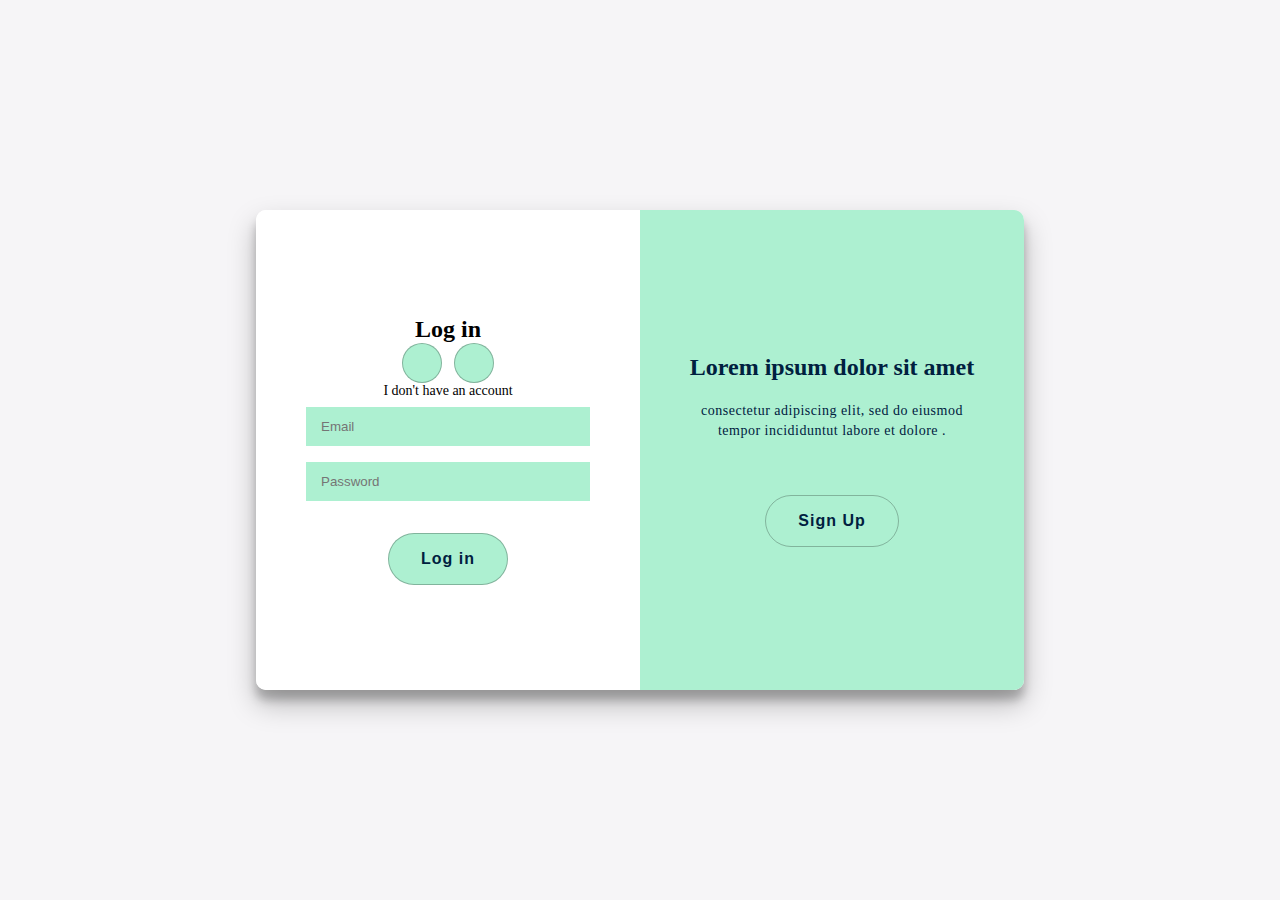
<file: index.html>
<!DOCTYPE html>
<html lang="en">
	<head>
		<meta charset="UTF-8">
		<meta name="viewport" content="width=device-width, initial-scale=1.0">
		<link rel="stylesheet" href="./FormConnect.css" />
		<link rel="stylesheet" href="https://cdnjs.cloudflare.com/ajax/libs/font-awesome/6.4.0/css/all.min.css" integrity="sha512-iecdLmaskl7CVkqkXNQ/ZH/XLlvWZOJyj7Yy7tcenmpD1ypASozpmT/E0iPtmFIB46ZmdtAc9eNBvH0H/ZpiBw==" crossorigin="anonymous" referrerpolicy="no-referrer" />
		<title>Document</title>
	</head>
	<body>
		<div class="container" id="container">
			<div class="form-container sign-up-container">
				<form action="#">
					<h1>Create Account</h1>
					<section class="social-container">
						<a href=#><i class="fa-brands fa-google-plus-g"></i></a>
						<a href=#><i class="fa fa-university"></i></a>
					</section>
					<span>Use your Gmail</span>

					<input type="text" placeholder="Name" />
					<input type="email" placeholder="Email" />
					<input type="password" placeholder="Password" />
					<button>Sign Up</button>
				</form>
			</div>

			<div class="form-container login-container">
				<form action="#">
					<h1>Log in</h1>
					<section class="social-container">
						<a href=#><i class="fa-brands fa-google-plus-g"></i></a>
						<a href=#><i class="fa fa-university"></i></a>
					</section>

					<span>I don't have an account</span>
					<input type="email" placeholder="Email" />
					<input type="password" placeholder="Password" />
					<button>Log in</button>
				</form>
			</div>

			<div class="overlay-container">
				<div class="overlay">
					<div class="overlay-panel overlay-left">
						<h1>Lorem ipsum dolor sit amet</h1>
						<p>consectetur adipiscing elit, sed do eiusmod tempor incididuntut labore et dolore.</p>
						<button class="ghost" id="login">Log in</button>
					</div>
	
					<div class="overlay-panel overlay-right">
						<h1>Lorem ipsum dolor sit amet</h1>
						<p>consectetur adipiscing elit, sed do eiusmod tempor incididuntut labore et dolore .</p>
						<button class="ghost" id="signup">Sign Up</button>
					</div>
				</div>
			</div>
		</div>
		
		<script src="FormConnect.js" charset="UTF-8"></script>
	</body>

</html>
</file>
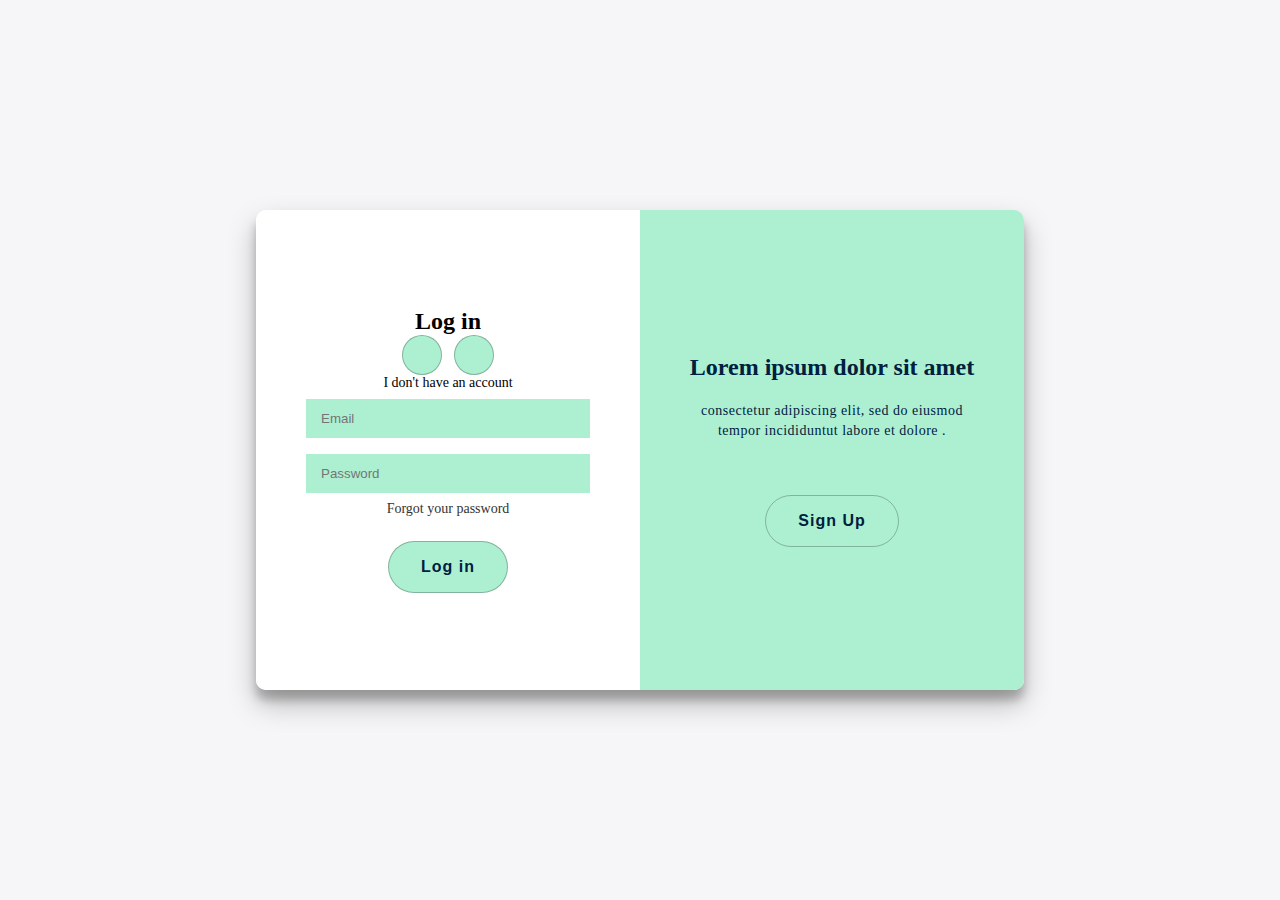
<file: formConnect.html>
<!DOCTYPE html>
<html lang="en">
	<head>
		<meta charset="UTF-8">
		<meta name="viewport" content="width=device-width, initial-scale=1.0">
		<link rel="stylesheet" href="./FormConnect.css" />
		<link rel="stylesheet" href="https://cdnjs.cloudflare.com/ajax/libs/font-awesome/6.4.0/css/all.min.css" integrity="sha512-iecdLmaskl7CVkqkXNQ/ZH/XLlvWZOJyj7Yy7tcenmpD1ypASozpmT/E0iPtmFIB46ZmdtAc9eNBvH0H/ZpiBw==" crossorigin="anonymous" referrerpolicy="no-referrer" />
		<title>Document</title>
	</head>
	<body>
		<div class="container" id="container">
			<div class="form-container sign-up-container">
				<form action="#">
					<h1>Create Account</h1>
					<section class="social-container">
						<a href=#><i class="fa-brands fa-google-plus-g"></i></a>
					</section>
					<span>Use your Gmail</span>

					<input type="text" placeholder="Name" />
					<input type="email" placeholder="Email" />
					<input type="password" placeholder="Password" />
					<button>Sign Up</button>
				</form>
			</div>

			<div class="form-container login-container">
				<form action="#">
					<h1>Log in</h1>
					<section class="social-container">
						<a href=#><i class="fa-brands fa-google-plus-g"></i></a>
						<a href=#><i class="fa fa-university"></i></a>
					</section>

					<span>I don't have an account</span>
					<input type="email" placeholder="Email" />
					<input type="password" placeholder="Password" />
					<span><a href="#">Forgot your password</a></span>
					<button>Log in</button>
				</form>
			</div>

			<div class="overlay-container">
				<div class="overlay">
					<div class="overlay-panel overlay-left">
						<h1>Lorem ipsum dolor sit amet</h1>
						<p>consectetur adipiscing elit, sed do eiusmod tempor incididuntut labore et dolore.</p>
						<button class="ghost" id="login">Log in</button>
					</div>
	
					<div class="overlay-panel overlay-right">
						<h1>Lorem ipsum dolor sit amet</h1>
						<p>consectetur adipiscing elit, sed do eiusmod tempor incididuntut labore et dolore .</p>
						<button class="ghost" id="signup">Sign Up</button>
					</div>
				</div>
			</div>
		</div>
		
		<script src="FormConnect.js" charset="UTF-8"></script>
	</body>

</html>
</file>
<file: FormConnect.css>
*{
    margin: 0;
    padding: 0;
    box-sizing: border-box;
}

body {
    background-color: #f6f5f7;
    display: flex;
    justify-content: center;
    align-items: center;
    flex-direction: column;
    height: 100vh;
}

.container {
    background-color: #fff;
    border-radius: 10px;
    box-shadow: 0 14px 28px rgba(0,0,0,0.25), 
                0 10px 10px rgba(0,0,0,0.22);
    position: relative;
    overflow: hidden;
    width: 768px;
    max-width: 100%;
    min-height: 480px;
}

.form-container {
    position: absolute;
    top: 0;
    height: 100%;
    transition: 0.6s ease-in-out;
}

.sign-up-container {
    left: 0;
    width: 50%;
    opacity: 0;
    z-index: 1;
}

.container.panel-active .sign-up-container {
    transform: translateX(100%);
    opacity: 1;
    z-index: 5;
    animation: show 0.6s;
}

@keyframes show {
    0%, 49.99% {
        opacity: 0;
        z-index: 1;
    }

    50%, 100% {
        opacity: 1;
        z-index: 5;
    }
}
.container.panel-active .login-container {
    transform: translateX(100%);
}

.login-container {
    left: 0;
    width: 50%;
    z-index: 2;
}

form {
    background-color: #fff;
    display: flex;
    align-items: center;
    justify-content: center;
    flex-direction: column;
    padding: 0 50px;
    height: 100%;
    text-align: center;
}

input {
    background-color: #adf0d1;
    border: none;
    padding: 12px 15px;
    margin: 8px 0;
    width: 100%;
}

button.ghost {
    background-color: transparent;
}

button {
    background-color: #adf0d1;
    color:  #00203f;
    border: 1px solid #adf0d1;
    font-size: 16px;
    font-weight: bold;
    padding: 16px 32px;
    margin-top: 24px;
    letter-spacing:  1px;
    border-radius: 50px;
    border-color: rgba(0,0,0,0.25);
    transition: .2s ease-in;
}

button:hover {
    cursor: pointer;
    background-color: #00203f;
    color: #adf0d1;
}

button:active {
    transform: scale(.95);
}

.social-container a{
    display: inline-flex;
    justify-content: center;
    align-items: center;
    margin: 0 4px;
    height: 40px;
    width: 40px;
    border-radius: 50%;
    background-color: #adf0d1;
    border: 1px solid rgba(0,0,0,0.25);
}

.social-container a:hover {
    background-color: #00203f;
    color: #adf0d1;
}

h1 {
    font-size: 24px;
    margin: 0;
}

span {
    font-size: 14px;
}

a {
    text-decoration: none;
    font-size: 14px;
    margin: 8px 0 16px;
    color: #333;
}

.overlay-container {
    position: absolute;
    top: 0;
    left: 50%;
    width: 50%;
    height: 100%;
    overflow: hidden;
    z-index: 100;
    transition: transform 0.6s ease-in-out;
}

.container.panel-active .overlay-container{
    transform: translateX(-100%);
}

.overlay {
    background: linear-gradient(to right, #adf0d1, #e7f0fd);
    background: #adf0d1;
    color: #00203f;
    position: relative;
    left: -100%;
    height: 100%;
    width: 200%;
    transform: translateX(0);
}

.container.panel-active .overlay {
    transform: translateX(50%);
}

.overlay-panel {
    position: absolute;
    display: flex;
    align-items: center;
    justify-content: center;
    flex-direction: column;
    padding: 0 40px;
    text-align: center;
    top: 0;
    height: 100%;
    width: 50%;
    transform: translateX(0);
    transition: transform 0.6s ease-in-out;
}

.overlay-left {
    transform: translateX(-20%);
}

.container.panel-active .overlay-left {
    transform: translateX(0);
}

.overlay-right {
    right: 0;
    transform: translateX(0);
}

.container.panel-active .overlay-right {
    transform: translateX(20%);
}

p {
    font-size: 14px;
    font-weight: 100;
    line-height: 20px;
    letter-spacing: .5px;
    margin: 20px 0 30px;
}
</file>
